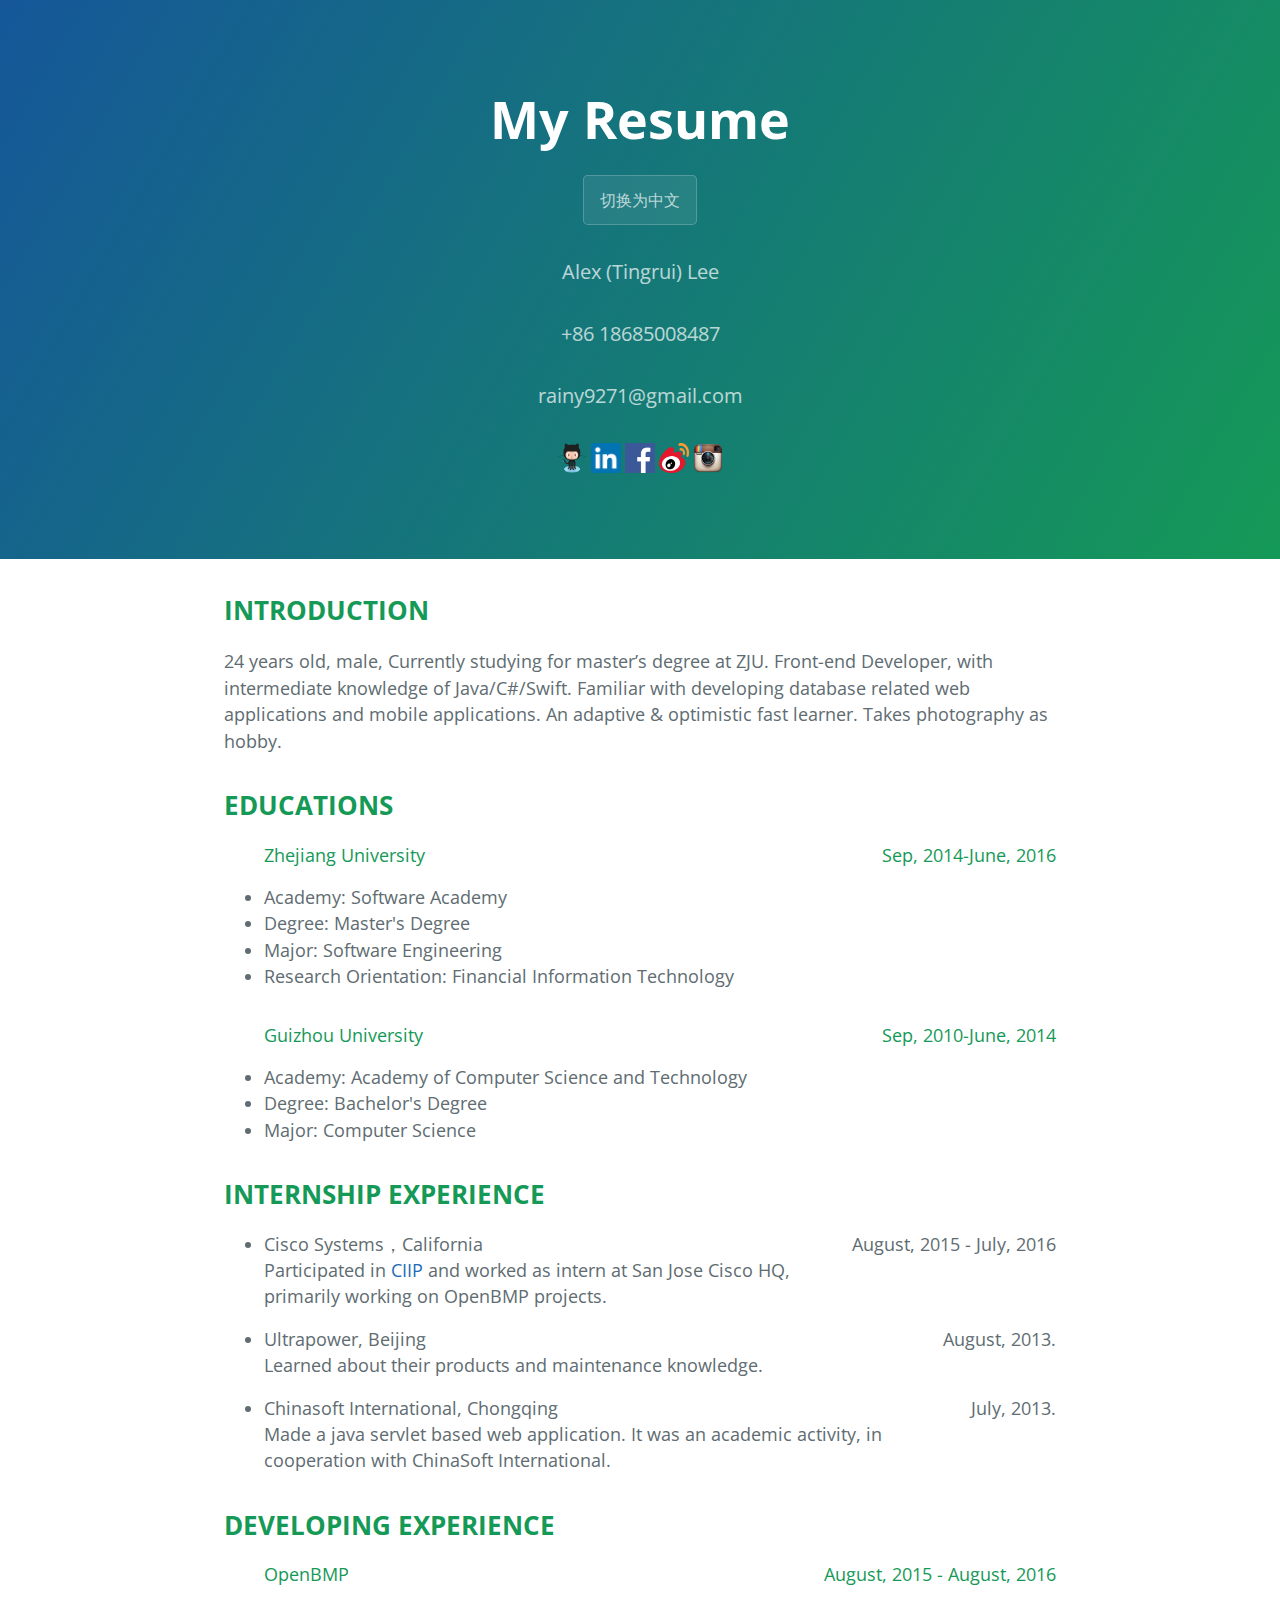
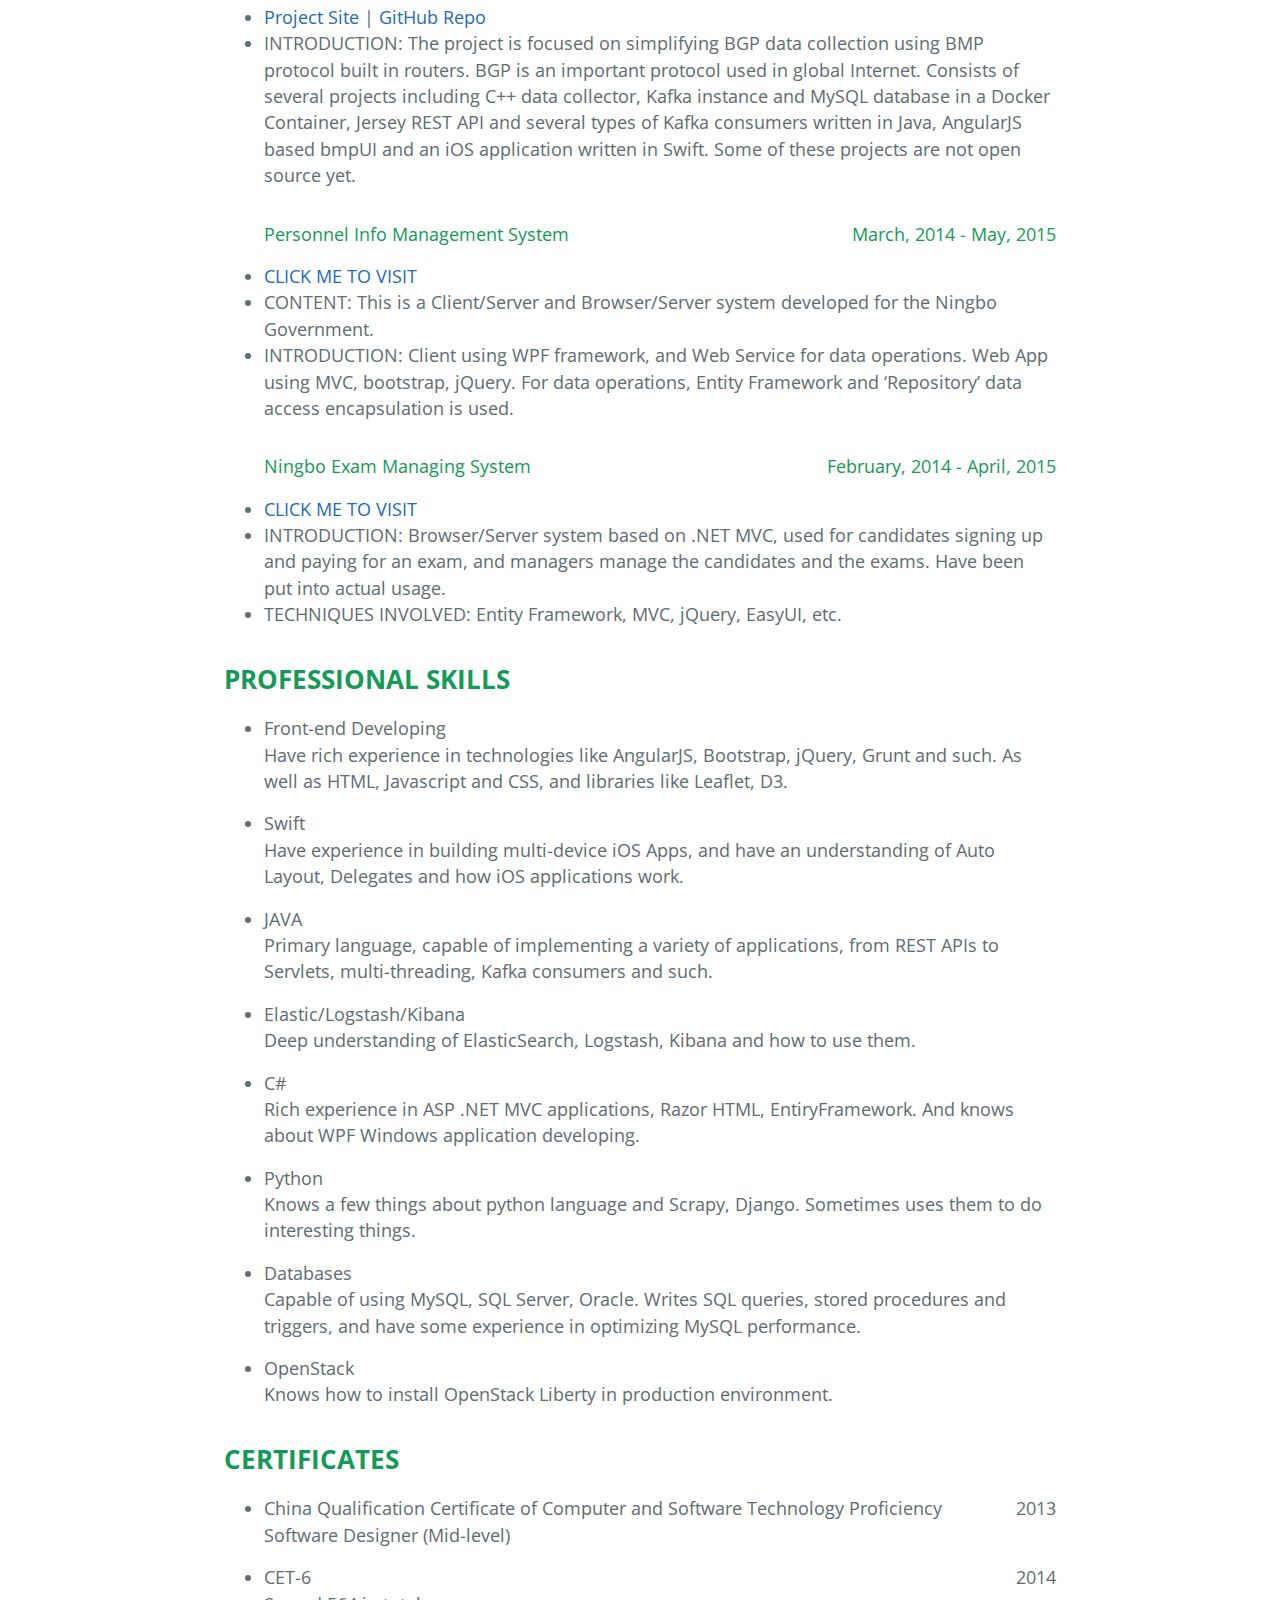
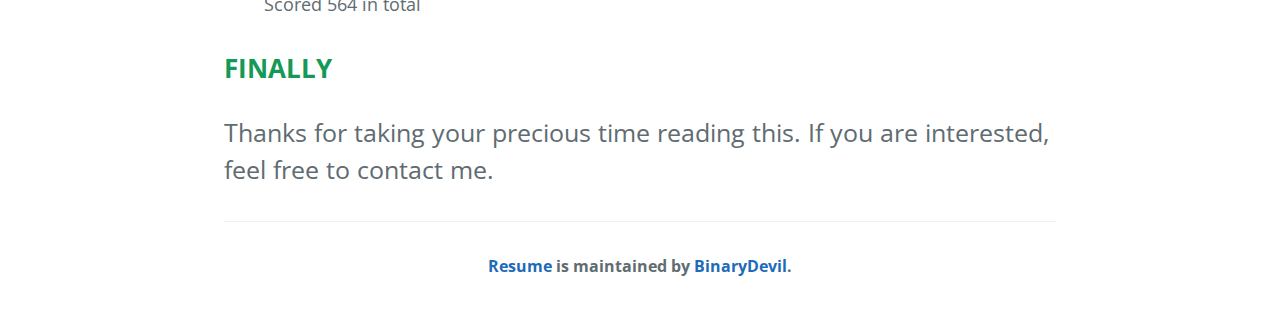
<file: index.html>
<!DOCTYPE html>
<html lang="en-us">
<head>
    <meta charset="UTF-8">
    <title>Resume By BinaryDevil</title>
    <meta name="viewport" content="width=device-width, initial-scale=1">
    <link rel="stylesheet" type="text/css" href="stylesheets/normalize.css" media="screen">
    <link href='http://fonts.googleapis.com/css?family=Open+Sans:400,700' rel='stylesheet' type='text/css'>
    <link rel="stylesheet" type="text/css" href="stylesheets/stylesheet.css" media="screen">
    <link rel="stylesheet" type="text/css" href="stylesheets/github-light.css" media="screen">
</head>
<body>
<section class="page-header">
    <h1 class="project-name">My Resume</h1>
    <a href="cnindex.html" class="btn" style="margin-top:15px">切换为中文</a>
    <h2 class="project-tagline">Alex (Tingrui) Lee</h2>
    <h3 class="project-tagline">+86 18685008487</h3>
    <h3 class="project-tagline">rainy9271@gmail.com</h3>
    <a href="https://github.com/BinaryDevil" target="_blank" rel="nofollow"><img class="link-logo"
                                                                                 src="assets/Octocat.png"></a>
    <a href="https://www.linkedin.com/in/tingruili" target="_blank" rel="nofollow"><img class="link-logo"
                                                                                        src="assets/LinkedIn.png"></a>
    <a href="https://www.facebook.com/rainy9271" target="_blank" rel="nofollow"><img class="link-logo"
                                                                                     src="assets/facebook.png"></a>
    <a href="http://www.weibo.com/2360259912/profile?topnav=1&wvr=6" target="_blank" rel="nofollow"><img
            class="link-logo" src="assets/Weibo.png"></a>
    <a href="https://www.instagram.com/__ra1ny__/" target="_blank" rel="nofollow"><img class="link-logo"
                                                                                       src="assets/Instagram.png"></a>
</section>

<section class="main-content">
    <h2><a id="personal-info" class="anchor" href="#personal-info" aria-hidden="true"><span
            class="octicon octicon-link"></span></a>INTRODUCTION</h2>

    <p>24 years old, male, Currently studying for master’s degree at ZJU. Front-end Developer, with intermediate
        knowledge of Java/C#/Swift. Familiar with developing database related web applications and mobile applications.
        An adaptive & optimistic fast learner. Takes photography as hobby.</p>

    <h2><a id="educations" class="anchor" href="#educations" aria-hidden="true"><span
            class="octicon octicon-link"></span></a>EDUCATIONS</h2>

    <ul>
        <h4>Zhejiang University<span class="highlight" style="float:right">Sep, 2014-June, 2016</span></h4>
        <li>Academy: Software Academy</li>
        <li>Degree: Master's Degree</li>
        <li>Major: Software Engineering</li>
        <li>Research Orientation: Financial Information Technology</li>
        <h4>Guizhou University<span class="highlight" style="float:right">Sep, 2010-June, 2014</span></h4>
        <li>Academy: Academy of Computer Science and Technology</li>
        <li>Degree: Bachelor's Degree</li>
        <li>Major: Computer Science</li>
    </ul>


    <h2><a id="internships" class="anchor" href="#internships" aria-hidden="true"><span
            class="octicon octicon-link"></span></a>INTERNSHIP EXPERIENCE</h2>

    <ul>
        <li>Cisco Systems，California<span class="highlight" style="float:right;">August, 2015 - July, 2016</span></li>
        <span class="highlight" style="display:block">Participated in <a href="https://myciip.com/">CIIP</a> and worked as intern at San Jose Cisco HQ, primarily working on OpenBMP projects.</span>
        <li>Ultrapower, Beijing<span class="highlight" style="float:right;">August, 2013.</span></li>
        <span class="highlight" style="display:block">Learned about their products and maintenance knowledge.</span>
        <li>Chinasoft International, Chongqing<span class="highlight" style="float:right;">July, 2013.</span></li>
        <span class="highlight" style="display:block">Made a java servlet based web application. It was an academic activity, in cooperation with ChinaSoft International.</span>
    </ul>


    <h2><a id="projects" class="anchor" href="#projects" aria-hidden="true"><span
            class="octicon octicon-link"></span></a>DEVELOPING EXPERIENCE</h2>

    <ul>
        <h4>OpenBMP<span class="highlight" style="float:right">August, 2015 - August, 2016</span></h4>
        <li><a href="http://www.openbmp.org/#!index.md" target="_blank" rel="nofollow">Project Site</a> | <a
                href="https://github.com/OpenBMP" target="_blank" rel="nofollow">GitHub Repo</a></li>
        <li>INTRODUCTION: The project is focused on simplifying BGP data collection using BMP protocol built in routers.
            BGP is an important protocol used in global Internet. Consists of several projects including C++ data
            collector, Kafka instance and MySQL database in a Docker Container, Jersey REST API and several types of
            Kafka consumers written in Java, AngularJS based bmpUI and an iOS application written in Swift. Some of
            these projects are not open source yet.
        </li>
        <h4>Personnel Info Management System<span class="highlight" style="float:right">March, 2014 - May, 2015</span>
        </h4>
        <li><a href="http://www.nbjy.org.cn:8000" target="_blank" rel="nofollow">CLICK ME TO VISIT</a></li>
        <li>CONTENT: This is a Client/Server and Browser/Server system developed for the Ningbo Government.</li>
        <li>INTRODUCTION: Client using WPF framework, and Web Service for data operations. Web App using MVC, bootstrap,
            jQuery. For data operations, Entity Framework and ‘Repository’ data access encapsulation is used.
        </li>
        <h4>Ningbo Exam Managing System<span class="highlight" style="float:right">February, 2014 - April, 2015</span>
        </h4>
        <li><a href="http://bm3.nbrc.com.cn" target="_blank" rel="nofollow">CLICK ME TO VISIT</a></li>
        <li>INTRODUCTION: Browser/Server system based on .NET MVC, used for candidates signing up and paying for an
            exam, and managers manage the candidates and the exams. Have been put into actual usage.
        </li>
        <li>TECHNIQUES INVOLVED: Entity Framework, MVC, jQuery, EasyUI, etc.</li>
    </ul>

    <h2><a id="professional-skills" class="anchor" href="#professional-skills" aria-hidden="true"><span
            class="octicon octicon-link"></span></a>PROFESSIONAL SKILLS</h2>

    <ul>
        <li>Front-end Developing<span class="highlight" style="display:block">Have rich experience in technologies like AngularJS, Bootstrap, jQuery, Grunt and such. As well as HTML, Javascript and CSS, and libraries like Leaflet, D3.</span>
        </li>
        <li>Swift<span class="highlight" style="display:block">Have experience in building multi-device iOS Apps, and have an understanding of Auto Layout, Delegates and how iOS applications work.</span>
        </li>
        <li>JAVA<span class="highlight" style="display:block">Primary language, capable of implementing a variety of applications, from REST APIs to Servlets, multi-threading, Kafka consumers and such.</span>
        </li>
        <li>Elastic/Logstash/Kibana<span class="highlight" style="display:block">Deep understanding of ElasticSearch, Logstash, Kibana and how to use them.</span>
        </li>
        <li>C#<span class="highlight" style="display:block">Rich experience in ASP .NET MVC applications, Razor HTML, EntiryFramework. And knows about WPF Windows application developing.</span>
        </li>
        <li>Python<span class="highlight" style="display:block">Knows a few things about python language and Scrapy, Django. Sometimes uses them to do interesting things.</span>
        </li>
        <li>Databases<span class="highlight" style="display:block">Capable of using MySQL, SQL Server, Oracle. Writes SQL queries, stored procedures and triggers, and have some experience in optimizing MySQL performance.</span>
        </li>
        <li>OpenStack<span class="highlight" style="display:block">Knows how to install OpenStack Liberty in production environment.</span>
        </li>
    </ul>

    <h2><a id="certificates" class="anchor" href="#certificates" aria-hidden="true"><span
            class="octicon octicon-link"></span></a>CERTIFICATES</h2>

    <ul>
        <li>China Qualification Certificate of Computer and Software Technology Proficiency<span class="highlight"
                                                                                                 style="float:right;">2013</span>
        </li>
        <span class="highlight" style="display:block">Software Designer (Mid-level)</span>
        <li>CET-6<span class="highlight" style="float:right;">2014</span></li>
        <span class="highlight" style="display:block">Scored 564 in total</span>
    </ul>

    <h2><a id="final" class="anchor" href="#final" aria-hidden="true"><span class="octicon octicon-link"></span></a>FINALLY
    </h2>

    <p style="font-size:25px">Thanks for taking your precious time reading this. If you are interested, feel free to
        contact me.</p>


    <footer class="site-footer">
        <span class="site-footer-owner"><a href="https://github.com/BinaryDevil/Resume">Resume</a> is maintained by <a
                href="https://github.com/BinaryDevil">BinaryDevil</a>.</span>
    </footer>

</section>


</body>
</html>
</file>
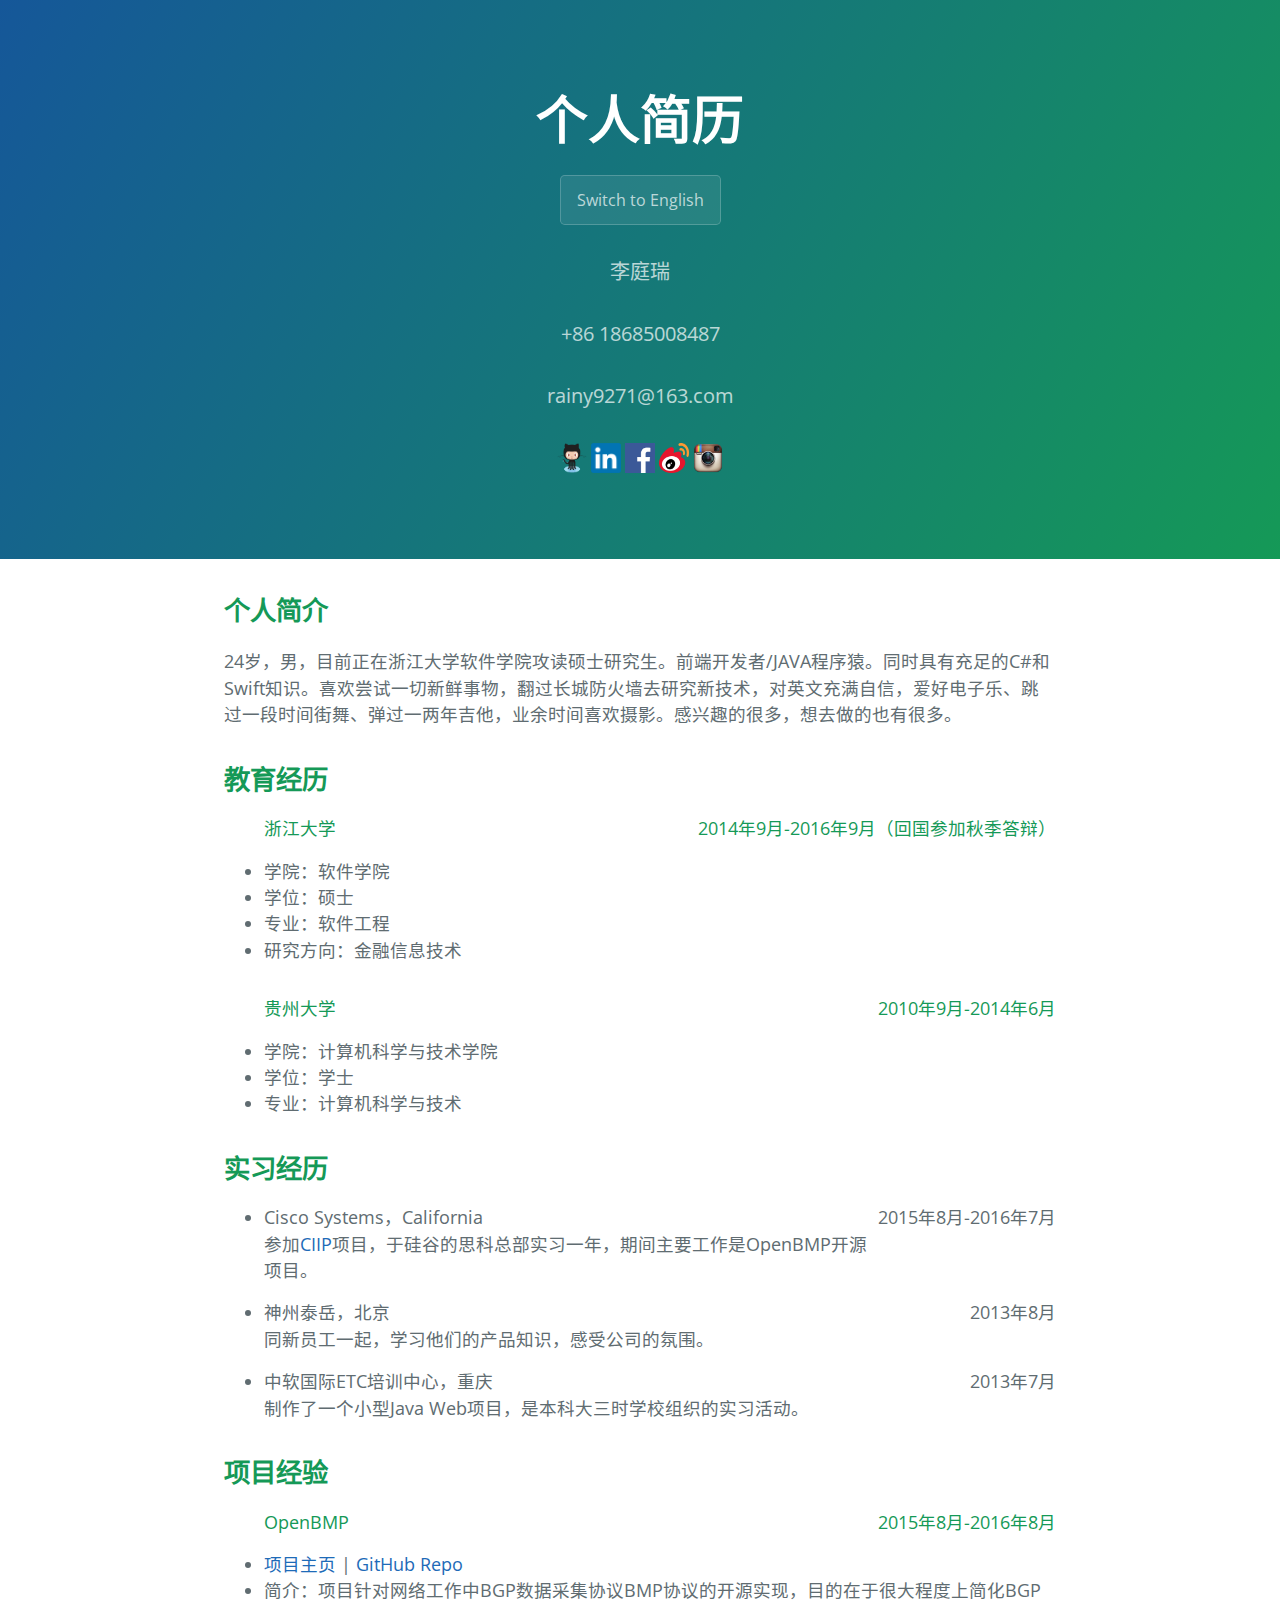
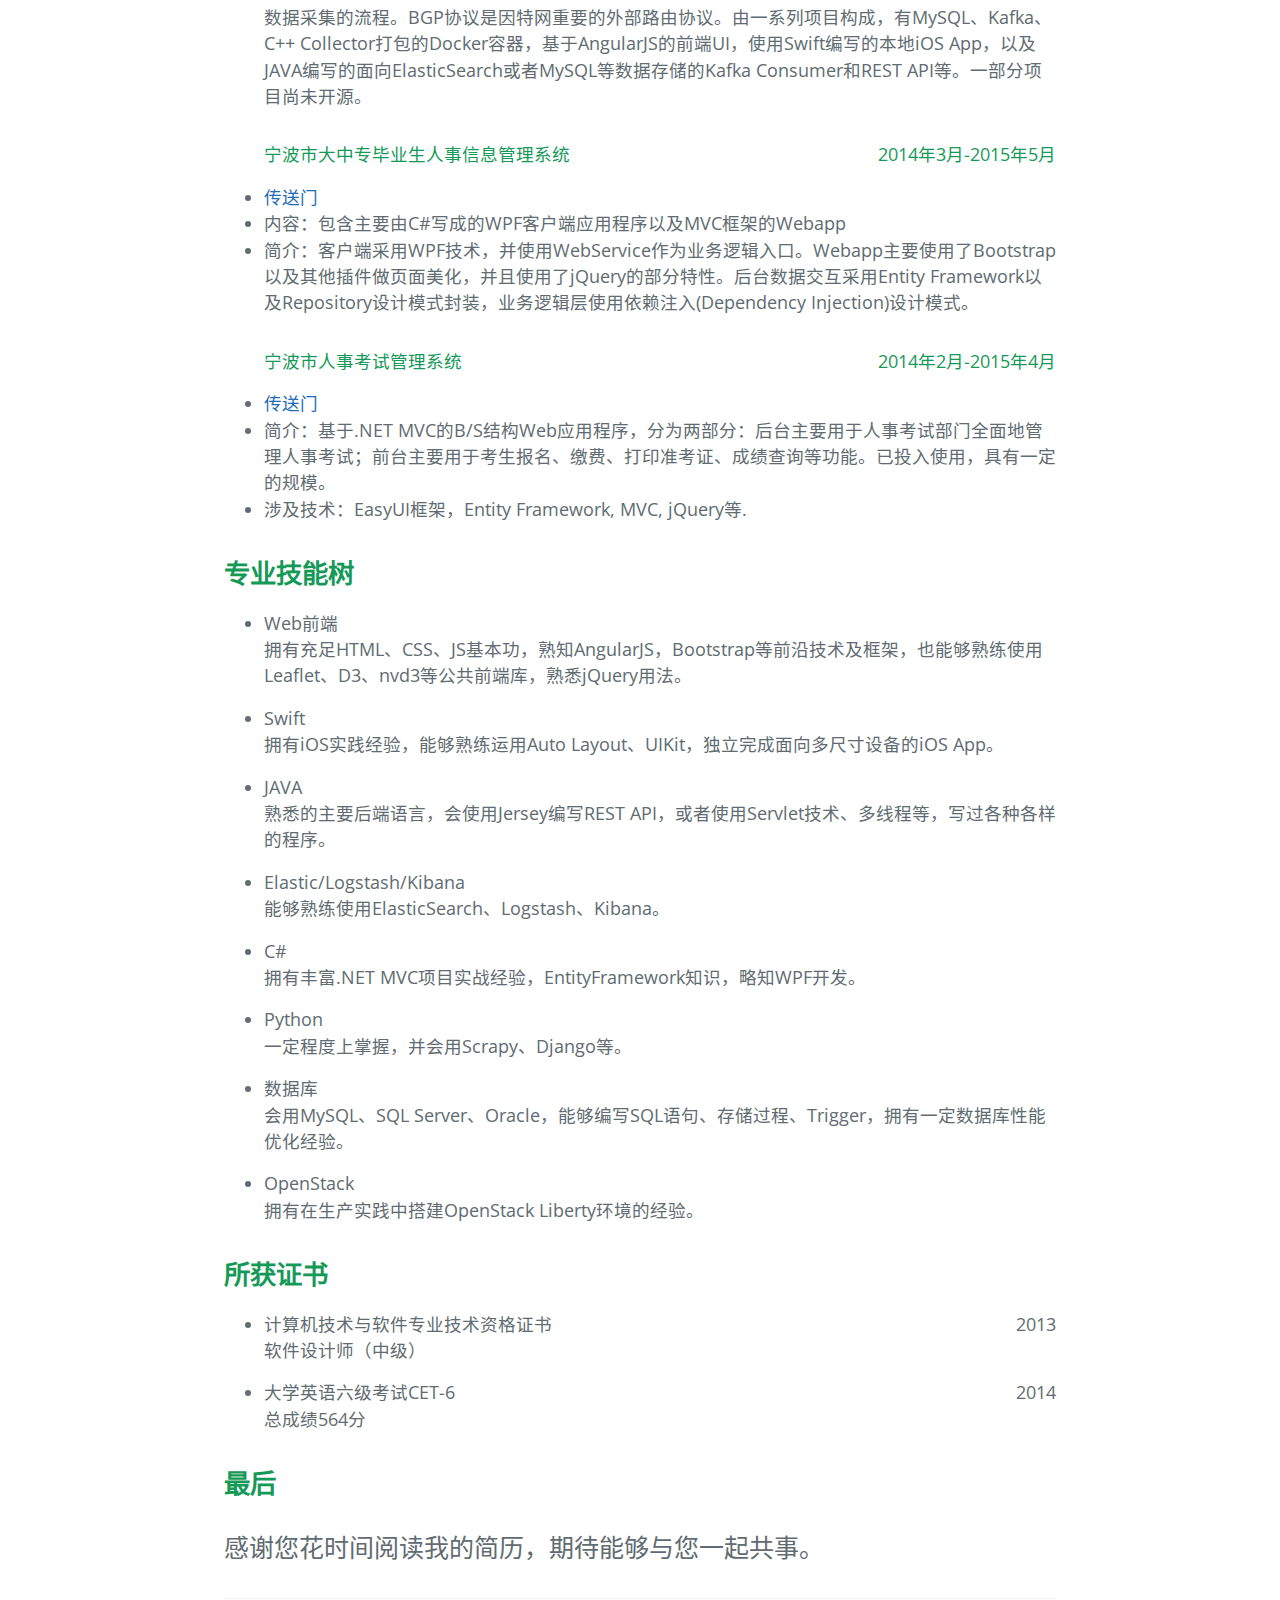
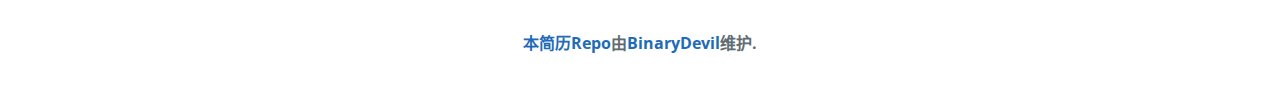
<file: cnindex.html>
<!DOCTYPE html>
<html lang="zh-cn">
<head>
    <meta charset="UTF-8">
    <title>Resume by BinaryDevil</title>
    <meta name="viewport" content="width=device-width, initial-scale=1">
    <link rel="stylesheet" type="text/css" href="stylesheets/normalize.css" media="screen">
    <link href='http://fonts.googleapis.com/css?family=Open+Sans:400,700' rel='stylesheet' type='text/css'>
    <link rel="stylesheet" type="text/css" href="stylesheets/stylesheet.css" media="screen">
    <link rel="stylesheet" type="text/css" href="stylesheets/github-light.css" media="screen">
</head>
<body>
<section class="page-header">
    <h1 class="project-name">个人简历</h1>
    <a href="index.html" class="btn" style="margin-top:15px">Switch to English</a>
    <h2 class="project-tagline">李庭瑞</h2>
    <h3 class="project-tagline">+86 18685008487</h3>
    <h3 class="project-tagline">rainy9271@163.com</h3>
    <a href="https://github.com/BinaryDevil" target="_blank" rel="nofollow"><img class="link-logo"
                                                                                 src="assets/Octocat.png"></a>
    <a href="https://www.linkedin.com/in/tingruili" target="_blank" rel="nofollow"><img class="link-logo"
                                                                                        src="assets/LinkedIn.png"></a>
    <a href="https://www.facebook.com/rainy9271" target="_blank" rel="nofollow"><img class="link-logo"
                                                                                     src="assets/facebook.png"></a>
    <a href="http://www.weibo.com/2360259912/profile?topnav=1&wvr=6" target="_blank" rel="nofollow"><img
            class="link-logo" src="assets/Weibo.png"></a>
    <a href="https://www.instagram.com/__ra1ny__/" target="_blank" rel="nofollow"><img class="link-logo"
                                                                                       src="assets/Instagram.png"></a>
</section>

<section class="main-content">
    <h2><a id="personal-info" class="anchor" href="#personal-info" aria-hidden="true"><span
            class="octicon octicon-link"></span></a>个人简介</h2>

    <p>
        24岁，男，目前正在浙江大学软件学院攻读硕士研究生。前端开发者/JAVA程序猿。同时具有充足的C#和Swift知识。喜欢尝试一切新鲜事物，翻过长城防火墙去研究新技术，对英文充满自信，爱好电子乐、跳过一段时间街舞、弹过一两年吉他，业余时间喜欢摄影。感兴趣的很多，想去做的也有很多。</p>

    <h2><a id="educations" class="anchor" href="#educations" aria-hidden="true"><span
            class="octicon octicon-link"></span></a>教育经历</h2>


    <ul>
        <h4>浙江大学<span class="highlight" style="float:right">2014年9月-2016年9月（回国参加秋季答辩）</span></h4>
        <li>学院：软件学院</li>
        <li>学位：硕士</li>
        <li>专业：软件工程</li>
        <li>研究方向：金融信息技术</li>
        <h4>贵州大学<span class="highlight" style="float:right">2010年9月-2014年6月</span></h4>
        <li>学院：计算机科学与技术学院</li>
        <li>学位：学士</li>
        <li>专业：计算机科学与技术</li>
    </ul>

    <h2><a id="internships" class="anchor" href="#internships" aria-hidden="true"><span
            class="octicon octicon-link"></span></a>实习经历</h2>

    <ul>
        <li>Cisco Systems，California<span class="highlight" style="float:right;">2015年8月-2016年7月</span></li>
        <span class="highlight" style="display:block">参加<a href="https://myciip.com/">CIIP</a>项目，于硅谷的思科总部实习一年，期间主要工作是OpenBMP开源项目。</span>
        <li>神州泰岳，北京<span class="highlight" style="float:right;">2013年8月</span></li>
        <span class="highlight" style="display:block">同新员工一起，学习他们的产品知识，感受公司的氛围。</span>
        <li>中软国际ETC培训中心，重庆<span class="highlight" style="float:right;">2013年7月</span></li>
        <span class="highlight" style="display:block">制作了一个小型Java Web项目，是本科大三时学校组织的实习活动。</span>
    </ul>

    <h2><a id="projects" class="anchor" href="#projects" aria-hidden="true"><span
            class="octicon octicon-link"></span></a>项目经验</h2>

    <ul>
        <h4>OpenBMP<span class="highlight" style="float:right">2015年8月-2016年8月</span></h4>
        <li><a href="http://www.openbmp.org/#!index.md" target="_blank" rel="nofollow">项目主页</a> | <a
                href="https://github.com/OpenBMP" target="_blank" rel="nofollow">GitHub Repo</a></li>
        <li>简介：项目针对网络工作中BGP数据采集协议BMP协议的开源实现，目的在于很大程度上简化BGP数据采集的流程。BGP协议是因特网重要的外部路由协议。由一系列项目构成，有MySQL、Kafka、C++
            Collector打包的Docker容器，基于AngularJS的前端UI，使用Swift编写的本地iOS App，以及JAVA编写的面向ElasticSearch或者MySQL等数据存储的Kafka
            Consumer和REST API等。一部分项目尚未开源。
        </li>

        <h4>宁波市大中专毕业生人事信息管理系统<span class="highlight" style="float:right">2014年3月-2015年5月</span></h4>
        <li><a href="http://www.nbjy.org.cn:8000" target="_blank" rel="nofollow">传送门</a></li>
        <li>内容：包含主要由C#写成的WPF客户端应用程序以及MVC框架的Webapp</li>
        <li>简介：客户端采用WPF技术，并使用WebService作为业务逻辑入口。Webapp主要使用了Bootstrap以及其他插件做页面美化，并且使用了jQuery的部分特性。后台数据交互采用Entity
            Framework以及Repository设计模式封装，业务逻辑层使用依赖注入(Dependency Injection)设计模式。
        </li>

        <h4>宁波市人事考试管理系统<span class="highlight" style="float:right">2014年2月-2015年4月</span></h4>
        <li><a href="http://bm3.nbrc.com.cn" target="_blank" rel="nofollow">传送门</a></li>
        <li>简介：基于.NET MVC的B/S结构Web应用程序，分为两部分：后台主要用于人事考试部门全面地管理人事考试；前台主要用于考生报名、缴费、打印准考证、成绩查询等功能。已投入使用，具有一定的规模。</li>
        <li>涉及技术：EasyUI框架，Entity Framework, MVC, jQuery等.</li>
    </ul>

    <h2><a id="professional-skills" class="anchor" href="#professional-skills" aria-hidden="true"><span
            class="octicon octicon-link"></span></a>专业技能树</h2>

    <ul>
        <li>Web前端<span class="highlight" style="display:block">拥有充足HTML、CSS、JS基本功，熟知AngularJS，Bootstrap等前沿技术及框架，也能够熟练使用Leaflet、D3、nvd3等公共前端库，熟悉jQuery用法。</span>
        </li>
        <li>Swift<span class="highlight"
                       style="display:block">拥有iOS实践经验，能够熟练运用Auto Layout、UIKit，独立完成面向多尺寸设备的iOS App。</span></li>
        <li>JAVA<span class="highlight"
                      style="display:block">熟悉的主要后端语言，会使用Jersey编写REST API，或者使用Servlet技术、多线程等，写过各种各样的程序。</span></li>
        <li>Elastic/Logstash/Kibana<span class="highlight"
                                         style="display:block">能够熟练使用ElasticSearch、Logstash、Kibana。</span></li>
        <li>C#<span class="highlight" style="display:block">拥有丰富.NET MVC项目实战经验，EntityFramework知识，略知WPF开发。</span></li>
        <li>Python<span class="highlight" style="display:block">一定程度上掌握，并会用Scrapy、Django等。</span></li>
        <li>数据库<span class="highlight" style="display:block">会用MySQL、SQL Server、Oracle，能够编写SQL语句、存储过程、Trigger，拥有一定数据库性能优化经验。</span>
        </li>
        <li>OpenStack<span class="highlight" style="display:block">拥有在生产实践中搭建OpenStack Liberty环境的经验。</span></li>
    </ul>

    <h2><a id="certificates" class="anchor" href="#certificates" aria-hidden="true"><span
            class="octicon octicon-link"></span></a>所获证书</h2>

    <ul>
        <li>计算机技术与软件专业技术资格证书<span class="highlight" style="float:right;">2013</span></li>
        <span class="highlight" style="display:block">软件设计师（中级）</span>
        <li>大学英语六级考试CET-6<span class="highlight" style="float:right;">2014</span></li>
        <span class="highlight" style="display:block">总成绩564分</span>
    </ul>

    <h2><a id="final" class="anchor" href="#final" aria-hidden="true"><span class="octicon octicon-link"></span></a>最后
    </h2>

    <p style="font-size:25px">感谢您花时间阅读我的简历，期待能够与您一起共事。</p>


    <footer class="site-footer">
        <span class="site-footer-owner"><a href="https://github.com/BinaryDevil/Resume">本简历Repo</a>由<a
                href="https://github.com/BinaryDevil">BinaryDevil</a>维护.</span>
    </footer>

</section>


</body>
</html>
</file>
<file: stylesheets/stylesheet.css>
* {
  box-sizing: border-box; }

body {
  padding: 0;
  margin: 0;
  font-family: "Open Sans", "Helvetica Neue", Helvetica, "Microsoft YaHei UI", "Microsoft YaHei", Arial, sans-serif;
  font-size: 16px;
  line-height: 1.5;
  color: #606c71; }

a {
  color: #1e6bb8;
  text-decoration: none; }
  a:hover {
    text-decoration: underline; }

.btn {
  display: inline-block;
  margin-bottom: 1rem;
  color: rgba(255, 255, 255, 0.7);
  background-color: rgba(255, 255, 255, 0.08);
  border-color: rgba(255, 255, 255, 0.2);
  border-style: solid;
  border-width: 1px;
  border-radius: 0.3rem;
  transition: color 0.2s, background-color 0.2s, border-color 0.2s; }
  .btn + .btn {
    margin-left: 1rem; }

.btn:hover {
  color: rgba(255, 255, 255, 0.8);
  text-decoration: none;
  background-color: rgba(255, 255, 255, 0.2);
  border-color: rgba(255, 255, 255, 0.3); }

@media screen and (min-width: 64em) {
  .btn {
    padding: 0.75rem 1rem; } }

@media screen and (min-width: 42em) and (max-width: 64em) {
  .btn {
    padding: 0.6rem 0.9rem;
    font-size: 0.9rem; } }

@media screen and (max-width: 42em) {
  .btn {
    display: block;
    width: 100%;
    padding: 0.75rem;
    font-size: 0.9rem; }
    .btn + .btn {
      margin-top: 1rem;
      margin-left: 0; } }

.page-header {
  color: #fff;
  text-align: center;
  background-color: #159957;
  background-image: linear-gradient(120deg, #155799, #159957); }

@media screen and (min-width: 64em) {
  .page-header {
    padding: 5rem 6rem; } }

@media screen and (min-width: 42em) and (max-width: 64em) {
  .page-header {
    padding: 3rem 4rem; } }

@media screen and (max-width: 42em) {
  .page-header {
    padding: 2rem 1rem; } }

.project-name {
  margin-top: 0;
  margin-bottom: 0.1rem; }

@media screen and (min-width: 64em) {
  .project-name {
    font-size: 3.25rem; } }

@media screen and (min-width: 42em) and (max-width: 64em) {
  .project-name {
    font-size: 2.25rem; } }

@media screen and (max-width: 42em) {
  .project-name {
    font-size: 1.75rem; } }

.project-tagline {
  margin-bottom: 2rem;
  font-weight: normal;
  opacity: 0.7; }

@media screen and (min-width: 64em) {
  .project-tagline {
    font-size: 1.25rem; } }

@media screen and (min-width: 42em) and (max-width: 64em) {
  .project-tagline {
    font-size: 1.15rem; } }

@media screen and (max-width: 42em) {
  .project-tagline {
    font-size: 1rem; } }

.main-content :first-child {
  margin-top: 0; }
.main-content img {
  max-width: 100%; }
.main-content h1, .main-content h2, .main-content h3, .main-content h4, .main-content h5, .main-content h6 {
  margin-top: 2rem;
  margin-bottom: 1rem;
  font-weight: normal;
  color: #159957; }
.main-content h1, .main-content h2{
  font-weight: bold;
}
.main-content p {
  margin-bottom: 1em; }
.main-content code {
  padding: 2px 4px;
  font-family: Consolas, "Liberation Mono", Menlo, Courier, monospace;
  font-size: 0.9rem;
  color: #383e41;
  background-color: #f3f6fa;
  border-radius: 0.3rem; }
.main-content pre {
  padding: 0.8rem;
  margin-top: 0;
  margin-bottom: 1rem;
  font: 1rem Consolas, "Liberation Mono", Menlo, Courier, monospace;
  color: #567482;
  word-wrap: normal;
  background-color: #f3f6fa;
  border: solid 1px #dce6f0;
  border-radius: 0.3rem; }
  .main-content pre > code {
    padding: 0;
    margin: 0;
    font-size: 0.9rem;
    color: #567482;
    word-break: normal;
    white-space: pre;
    background: transparent;
    border: 0; }
.main-content .highlight {
  margin-bottom: 1rem; }
  .main-content .highlight pre {
    margin-bottom: 0;
    word-break: normal; }
.main-content .highlight pre, .main-content pre {
  padding: 0.8rem;
  overflow: auto;
  font-size: 0.9rem;
  line-height: 1.45;
  border-radius: 0.3rem; }
.main-content pre code, .main-content pre tt {
  display: inline;
  max-width: initial;
  padding: 0;
  margin: 0;
  overflow: initial;
  line-height: inherit;
  word-wrap: normal;
  background-color: transparent;
  border: 0; }
  .main-content pre code:before, .main-content pre code:after, .main-content pre tt:before, .main-content pre tt:after {
    content: normal; }
.main-content ul, .main-content ol {
  margin-top: 0; }
.main-content blockquote {
  padding: 0 1rem;
  margin-left: 0;
  color: #819198;
  border-left: 0.3rem solid #dce6f0; }
  .main-content blockquote > :first-child {
    margin-top: 0; }
  .main-content blockquote > :last-child {
    margin-bottom: 0; }
.main-content table {
  display: block;
  width: 100%;
  overflow: auto;
  word-break: normal;
  word-break: keep-all; }
  .main-content table th {
    font-weight: bold; }
  .main-content table th, .main-content table td {
    padding: 0.5rem 1rem;
    border: 1px solid #e9ebec; }
.main-content dl {
  padding: 0; }
  .main-content dl dt {
    padding: 0;
    margin-top: 1rem;
    font-size: 1rem;
    font-weight: bold; }
  .main-content dl dd {
    padding: 0;
    margin-bottom: 1rem; }
.main-content hr {
  height: 2px;
  padding: 0;
  margin: 1rem 0;
  background-color: #eff0f1;
  border: 0; }

@media screen and (min-width: 64em) {
  .main-content {
    max-width: 64rem;
    padding: 2rem 6rem;
    margin: 0 auto;
    font-size: 1.1rem; } }

@media screen and (min-width: 42em) and (max-width: 64em) {
  .main-content {
    padding: 2rem 4rem;
    font-size: 1.1rem; } }

@media screen and (max-width: 42em) {
  .main-content {
    padding: 2rem 1rem;
    font-size: 1rem; } }

.site-footer {
  padding-top: 2rem;
  margin-top: 2rem;
  border-top: solid 1px #eff0f1;
  text-align: center; }

.site-footer-owner {
  display: block;
  font-weight: bold; }

.site-footer-credits {
  color: #819198; }

@media screen and (min-width: 64em) {
  .site-footer {
    font-size: 1rem; } }

@media screen and (min-width: 42em) and (max-width: 64em) {
  .site-footer {
    font-size: 1rem; } }

@media screen and (max-width: 42em) {
  .site-footer {
    font-size: 0.9rem; } }

.link-logo {
  width:30px;
  height:30px;
}
</file>
<file: stylesheets/github-light.css>
/*
   Copyright 2014 GitHub Inc.

   Licensed under the Apache License, Version 2.0 (the "License");
   you may not use this file except in compliance with the License.
   You may obtain a copy of the License at

       http://www.apache.org/licenses/LICENSE-2.0

   Unless required by applicable law or agreed to in writing, software
   distributed under the License is distributed on an "AS IS" BASIS,
   WITHOUT WARRANTIES OR CONDITIONS OF ANY KIND, either express or implied.
   See the License for the specific language governing permissions and
   limitations under the License.

*/

.pl-c /* comment */ {
  color: #969896;
}

.pl-c1      /* constant, markup.raw, meta.diff.header, meta.module-reference, meta.property-name, support, support.constant, support.variable, variable.other.constant */,
.pl-s .pl-v /* string variable */ {
  color: #0086b3;
}

.pl-e  /* entity */,
.pl-en /* entity.name */ {
  color: #795da3;
}

.pl-s .pl-s1 /* string source */,
.pl-smi      /* storage.modifier.import, storage.modifier.package, storage.type.java, variable.other, variable.parameter.function */ {
  color: #333;
}

.pl-ent /* entity.name.tag */ {
  color: #63a35c;
}

.pl-k /* keyword, storage, storage.type */ {
  color: #a71d5d;
}

.pl-pds              /* punctuation.definition.string, string.regexp.character-class */,
.pl-s                /* string */,
.pl-s .pl-pse .pl-s1 /* string punctuation.section.embedded source */,
.pl-sr               /* string.regexp */,
.pl-sr .pl-cce       /* string.regexp constant.character.escape */,
.pl-sr .pl-sra       /* string.regexp string.regexp.arbitrary-repitition */,
.pl-sr .pl-sre       /* string.regexp source.ruby.embedded */ {
  color: #183691;
}

.pl-v /* variable */ {
  color: #ed6a43;
}

.pl-id /* invalid.deprecated */ {
  color: #b52a1d;
}

.pl-ii /* invalid.illegal */ {
  background-color: #b52a1d;
  color: #f8f8f8;
}

.pl-sr .pl-cce /* string.regexp constant.character.escape */ {
  color: #63a35c;
  font-weight: bold;
}

.pl-ml /* markup.list */ {
  color: #693a17;
}

.pl-mh        /* markup.heading */,
.pl-mh .pl-en /* markup.heading entity.name */,
.pl-ms        /* meta.separator */ {
  color: #1d3e81;
  font-weight: bold;
}

.pl-mq /* markup.quote */ {
  color: #008080;
}

.pl-mi /* markup.italic */ {
  color: #333;
  font-style: italic;
}

.pl-mb /* markup.bold */ {
  color: #333;
  font-weight: bold;
}

.pl-md /* markup.deleted, meta.diff.header.from-file */ {
  background-color: #ffecec;
  color: #bd2c00;
}

.pl-mi1 /* markup.inserted, meta.diff.header.to-file */ {
  background-color: #eaffea;
  color: #55a532;
}

.pl-mdr /* meta.diff.range */ {
  color: #795da3;
  font-weight: bold;
}

.pl-mo /* meta.output */ {
  color: #1d3e81;
}
</file>
